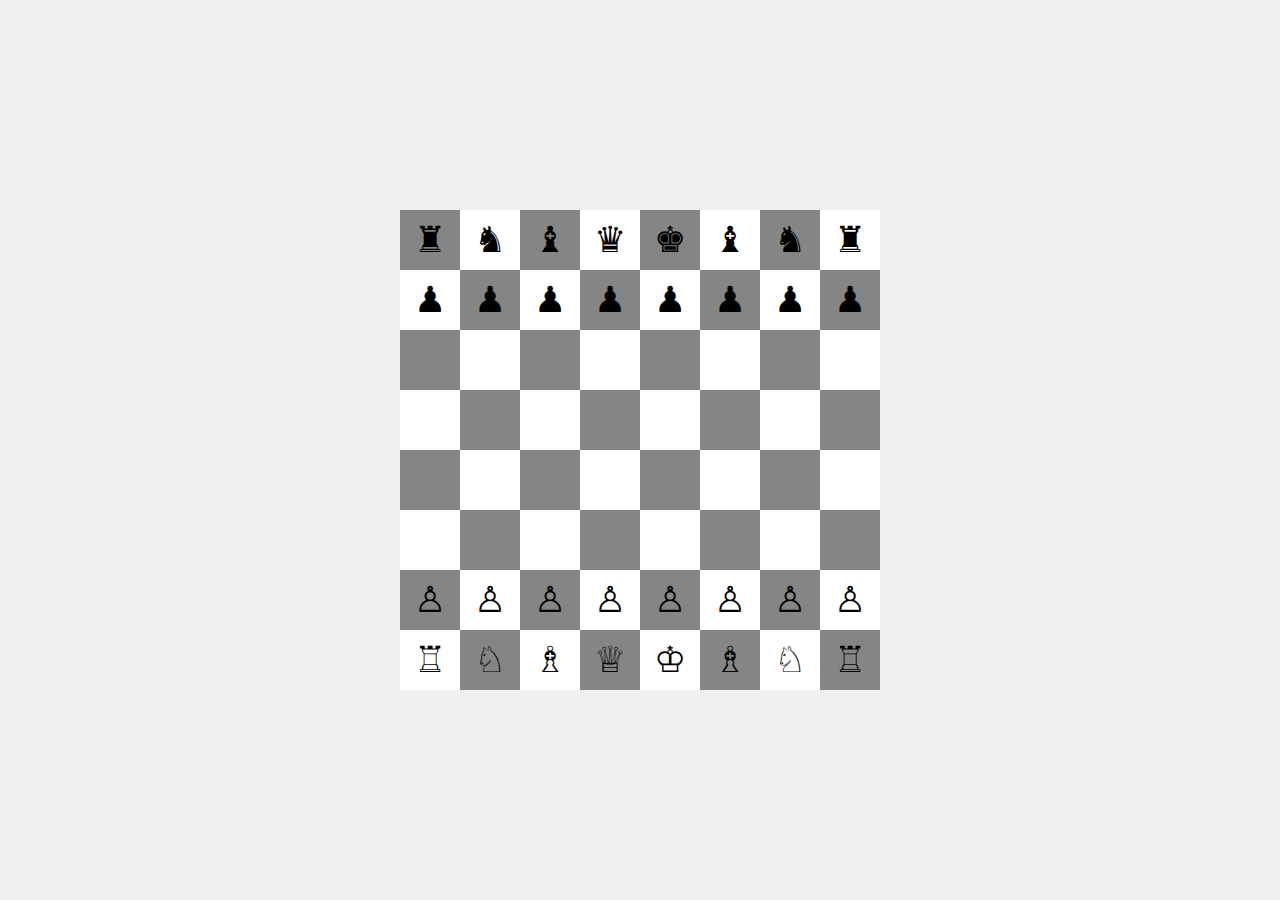
<file: index.html>
<!DOCTYPE html>
<html lang="en">
<head>
    <meta charset="UTF-8">
    <meta name="viewport" content="width=device-width, initial-scale=1.0">
    <title>Chess Board</title>
    <link rel="stylesheet" href="styles.css">
</head>
<body>
    <div class="chessboard">
        <div class="row">
            <div class="square dark">&#9820;</div>
            <div class="square light">&#9822;</div>
            <div class="square dark">&#9821;</div>
            <div class="square light">&#9819;</div>
            <div class="square dark">&#9818;</div>
            <div class="square light">&#9821;</div>
            <div class="square dark">&#9822;</div>
            <div class="square light">&#9820;</div>
        </div>
        <div class="row">
            <div class="square light">&#9823;</div>
            <div class="square dark">&#9823;</div>
            <div class="square light">&#9823;</div>
            <div class="square dark">&#9823;</div>
            <div class="square light">&#9823;</div>
            <div class="square dark">&#9823;</div>
            <div class="square light">&#9823;</div>
            <div class="square dark">&#9823;</div>
        </div>
        <div class="row">
            <div class="square dark"></div>
            <div class="square light"></div>
            <div class="square dark"></div>
            <div class="square light"></div>
            <div class="square dark"></div>
            <div class="square light"></div>
            <div class="square dark"></div>
            <div class="square light"></div>
        </div>
        <div class="row">
            <div class="square light"></div>
            <div class="square dark"></div>
            <div class="square light"></div>
            <div class="square dark"></div>
            <div class="square light"></div>
            <div class="square dark"></div>
            <div class="square light"></div>
            <div class="square dark"></div>
        </div>
        <div class="row">
            <div class="square dark"></div>
            <div class="square light"></div>
            <div class="square dark"></div>
            <div class="square light"></div>
            <div class="square dark"></div>
            <div class="square light"></div>
            <div class="square dark"></div>
            <div class="square light"></div>
        </div>
        <div class="row">
            <div class="square light"></div>
            <div class="square dark"></div>
            <div class="square light"></div>
            <div class="square dark"></div>
            <div class="square light"></div>
            <div class="square dark"></div>
            <div class="square light"></div>
            <div class="square dark"></div>
        </div>
        <div class="row">
            <div class="square dark">&#9817;</div>
            <div class="square light">&#9817;</div>
            <div class="square dark">&#9817;</div>
            <div class="square light">&#9817;</div>
            <div class="square dark">&#9817;</div>
            <div class="square light">&#9817;</div>
            <div class="square dark">&#9817;</div>
            <div class="square light">&#9817;</div>
        </div>
        <div class="row">
            <div class="square light">&#9814;</div>
            <div class="square dark">&#9816;</div>
            <div class="square light">&#9815;</div>
            <div class="square dark">&#9813;</div>
            <div class="square light">&#9812;</div>
            <div class="square dark">&#9815;</div>
            <div class="square light">&#9816;</div>
            <div class="square dark">&#9814;</div>
        </div>
    </div>
</body>
</html>
</file>
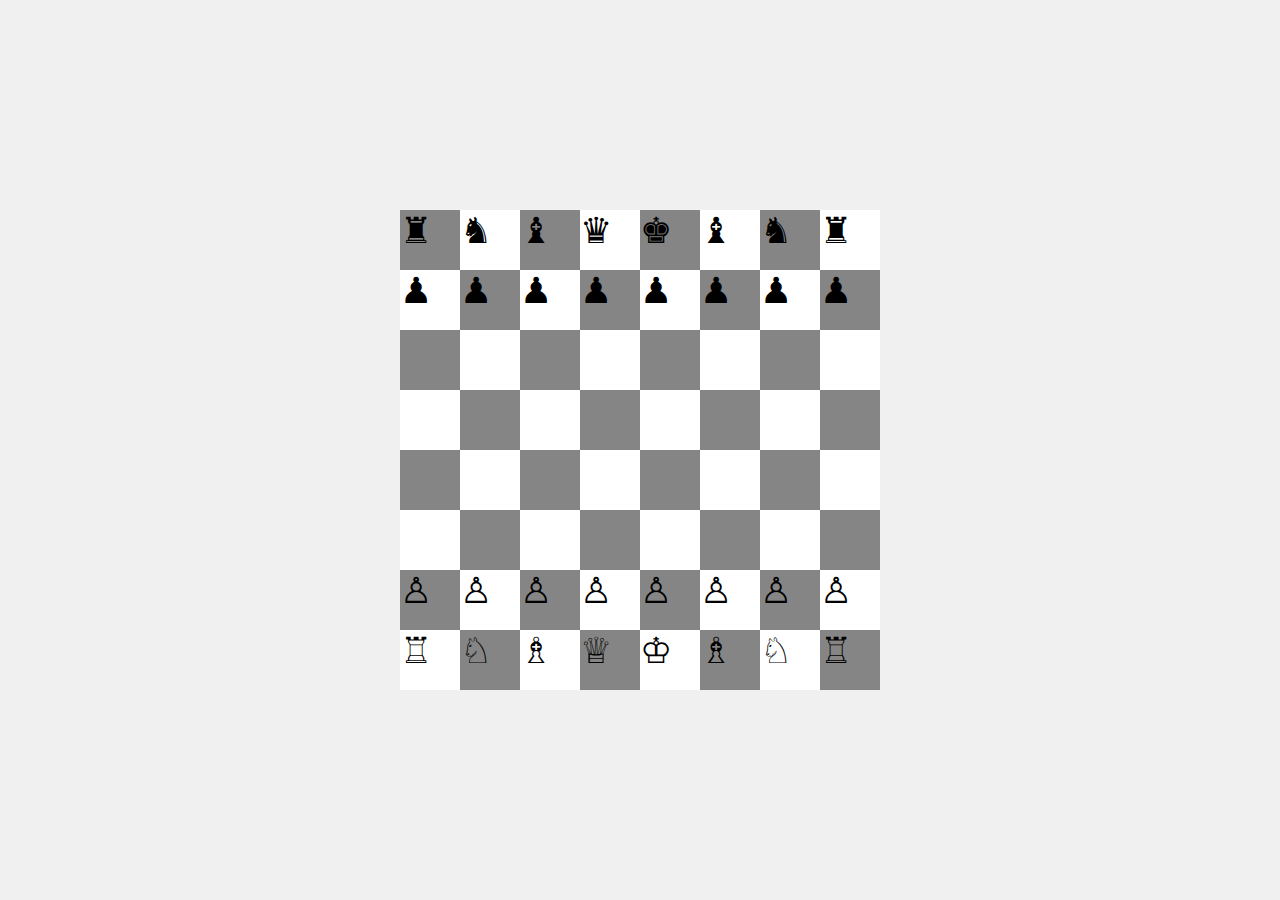
<file: float.html>
<!DOCTYPE html>
<html lang="en">
<head>
    <meta charset="UTF-8">
    <meta name="viewport" content="width=device-width, initial-scale=1.0">
    <title>Chess Board</title>
    <link rel="stylesheet" href="float.css">
</head>
<body>
    <div class="chessboard">
        <div class="row">
            <div class="square dark">&#9820;</div>
            <div class="square light">&#9822;</div>
            <div class="square dark">&#9821;</div>
            <div class="square light">&#9819;</div>
            <div class="square dark">&#9818;</div>
            <div class="square light">&#9821;</div>
            <div class="square dark">&#9822;</div>
            <div class="square light">&#9820;</div>
        </div>
        <div class="row">
            <div class="square light">&#9823;</div>
            <div class="square dark">&#9823;</div>
            <div class="square light">&#9823;</div>
            <div class="square dark">&#9823;</div>
            <div class="square light">&#9823;</div>
            <div class="square dark">&#9823;</div>
            <div class="square light">&#9823;</div>
            <div class="square dark">&#9823;</div>
        </div>
        <div class="row">
            <div class="square dark"></div>
            <div class="square light"></div>
            <div class="square dark"></div>
            <div class="square light"></div>
            <div class="square dark"></div>
            <div class="square light"></div>
            <div class="square dark"></div>
            <div class="square light"></div>
        </div>
        <div class="row">
            <div class="square light"></div>
            <div class="square dark"></div>
            <div class="square light"></div>
            <div class="square dark"></div>
            <div class="square light"></div>
            <div class="square dark"></div>
            <div class="square light"></div>
            <div class="square dark"></div>
        </div>
        <div class="row">
            <div class="square dark"></div>
            <div class="square light"></div>
            <div class="square dark"></div>
            <div class="square light"></div>
            <div class="square dark"></div>
            <div class="square light"></div>
            <div class="square dark"></div>
            <div class="square light"></div>
        </div>
        <div class="row">
            <div class="square light"></div>
            <div class="square dark"></div>
            <div class="square light"></div>
            <div class="square dark"></div>
            <div class="square light"></div>
            <div class="square dark"></div>
            <div class="square light"></div>
            <div class="square dark"></div>
        </div>
        <div class="row">
            <div class="square dark">&#9817;</div>
            <div class="square light">&#9817;</div>
            <div class="square dark">&#9817;</div>
            <div class="square light">&#9817;</div>
            <div class="square dark">&#9817;</div>
            <div class="square light">&#9817;</div>
            <div class="square dark">&#9817;</div>
            <div class="square light">&#9817;</div>
        </div>
        <div class="row">
            <div class="square light">&#9814;</div>
            <div class="square dark">&#9816;</div>
            <div class="square light">&#9815;</div>
            <div class="square dark">&#9813;</div>
            <div class="square light">&#9812;</div>
            <div class="square dark">&#9815;</div>
            <div class="square light">&#9816;</div>
            <div class="square dark">&#9814;</div>
        </div>
    </div>
</body>
</html>
</file>
<file: styles.css>
body {
    display: flex;
    justify-content: center;
    align-items: center;
    height: 100vh;
    background-color: #f0f0f0;
    margin: 0;
}

.chessboard {
    display: flex;
    flex-direction: column;
}

.row {
    display: flex;
}

.square {
    width: 60px;
    height: 60px;
    display: flex;
    justify-content: center;
    align-items: center;
    font-size: 36px;
}

.light {
    background-color: #ffffff;
}

.dark {
    background-color: #858585;
}
</file>
<file: float.css>
body {
    display: flex;
    justify-content: center;
    align-items: center;
    height: 100vh;
    background-color: #f0f0f0;
    margin: 0;
}

.chessboard {
    display: flex;
    flex-direction: column;
}

.row {
    display: flex;
}

.square {
    width: 60px;
    height: 60px;
    float: left;
    justify-content: center;
    align-items: center;
    font-size: 36px;
}

.light {
    background-color: #ffffff;
}

.dark {
    background-color: #858585;
}
</file>
